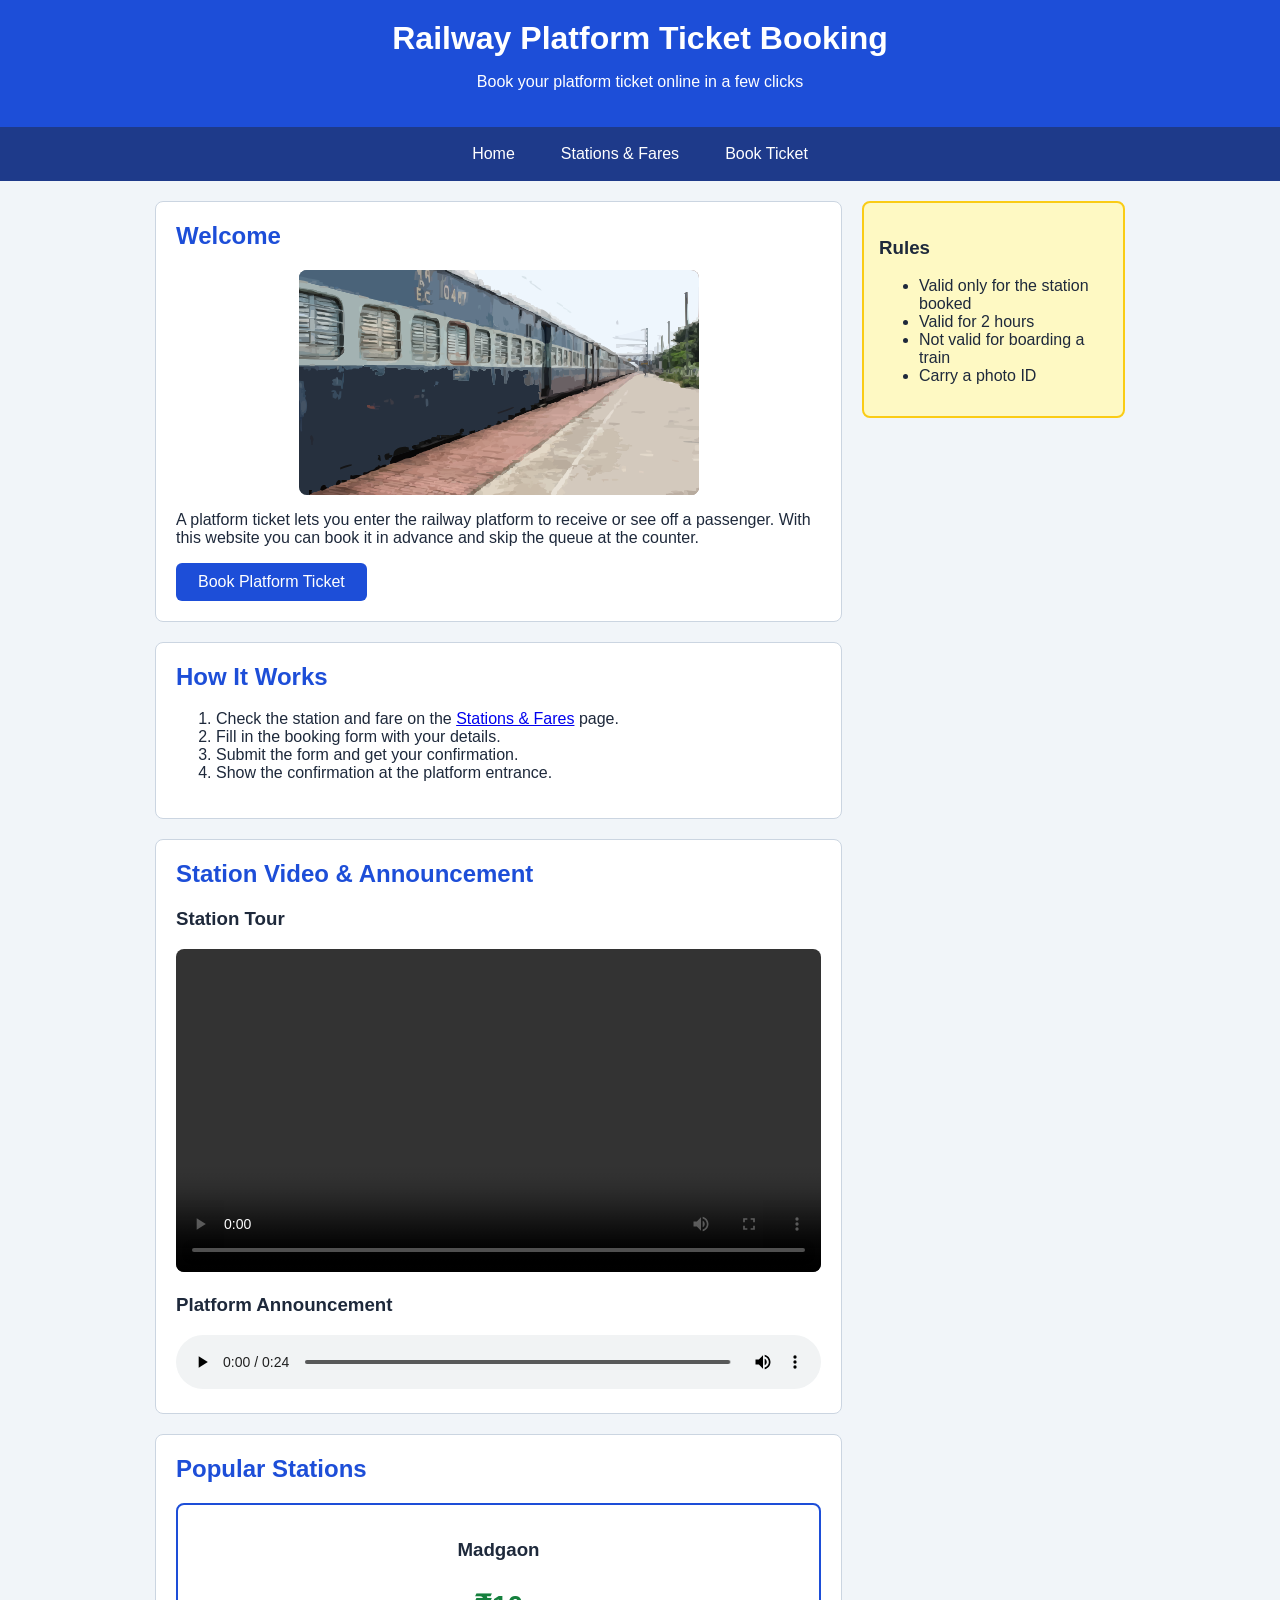
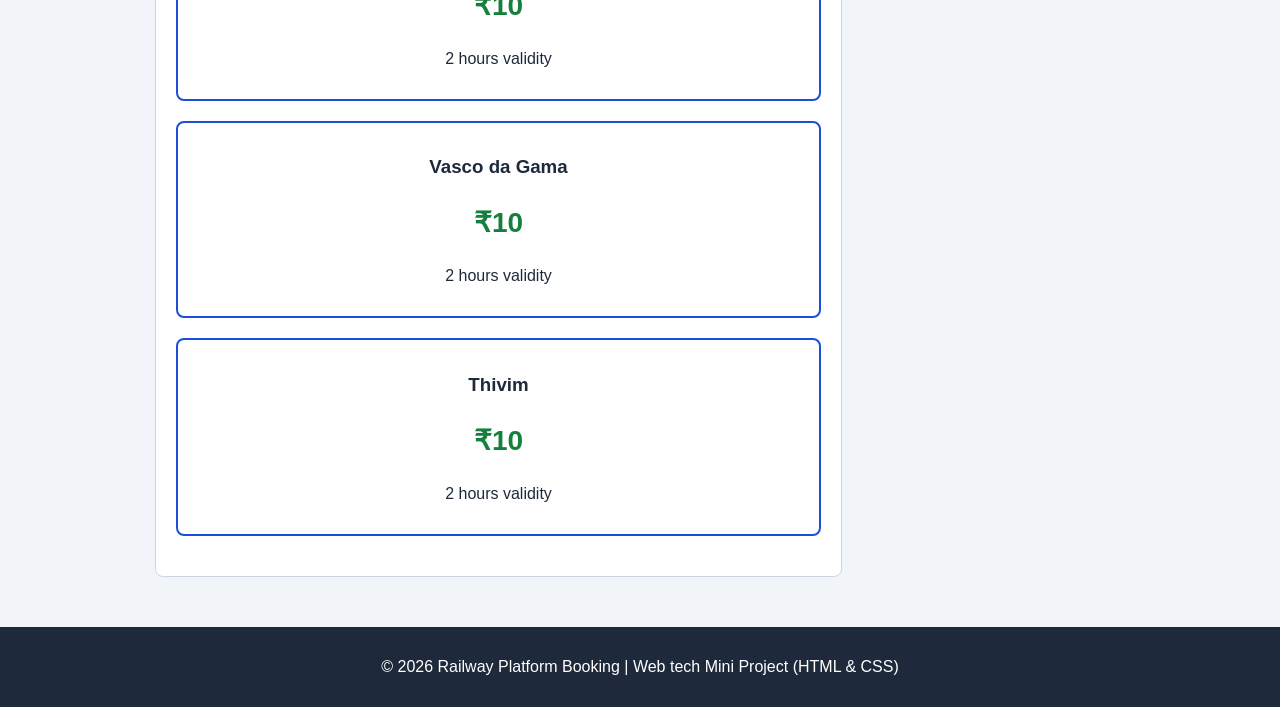
<file: railway-platform-booking/index.html>
<!DOCTYPE html>
<html lang="en">
<head>
  <meta charset="UTF-8">
  <meta name="viewport" content="width=device-width, initial-scale=1.0">
  <title>Home | Railway Platform Booking</title>
  <link rel="stylesheet" href="style.css">
</head>
<body>
  <header>
    <h1> Railway Platform Ticket Booking</h1>
    <p>Book your platform ticket online in a few clicks</p>
  </header>
  <nav>
    <a href="index.html">Home</a>
    <a href="stations.html">Stations &amp; Fares</a>
    <a href="booking.html">Book Ticket</a>
  </nav>
  <div class="page">
    <main>
      <section>
        <h2>Welcome</h2>
        <img class="hero-img" src="Train.svg" alt="Blue passenger train standing at a platform" width="200" height="75">
        <p>A platform ticket lets you enter the railway platform to receive or see off a passenger.
        With this website you can book it in advance and skip the queue at the counter.</p>
        <a class="btn" href="booking.html">Book Platform Ticket</a>
      </section>

      <section>
        <h2>How It Works</h2>
        <ol>
          <li>Check the station and fare on the <a href="stations.html">Stations &amp; Fares</a> page.</li>
          <li>Fill in the booking form with your details.</li>
          <li>Submit the form and get your confirmation.</li>
          <li>Show the confirmation at the platform entrance.</li>
        </ol>
      </section>

      <section>
        <h2>Station Video & Announcement</h2>

        <h3>Station Tour</h3>
        <video controls width="400" height="200">
          <source src="train video.mp4" type="video/mp4">
          Your browser does not support the video tag.
        </video>
        
        <h3>Platform Announcement</h3>
        <audio controls>
          <source src="train.mp3" type="audio/mpeg">
          Your browser does not support the audio tag.
        </audio>
      </section>  

      <section>
        <h2>Popular Stations</h2>
        <div class="cards">
          <article class="card"><h3>Madgaon</h3><p class="price">₹10</p><p>2 hours validity</p></article>
          <article class="card"><h3>Vasco da Gama</h3><p class="price">₹10</p><p>2 hours validity</p></article>
          <article class="card"><h3>Thivim</h3><p class="price">₹10</p><p>2 hours validity</p></article>
        </div>
      </section>
    </main>

    <aside>
      <h3>Rules</h3>
      <ul>
        <li>Valid only for the station booked</li>
        <li>Valid for 2 hours</li>
        <li>Not valid for boarding a train</li>
        <li>Carry a photo ID</li>
      </ul>
    </aside>
  </div>
  <footer>
    <p>&copy; 2026 Railway Platform Booking | Web tech Mini Project (HTML &amp; CSS)</p>
  </footer>
</body>
</html>
</file>
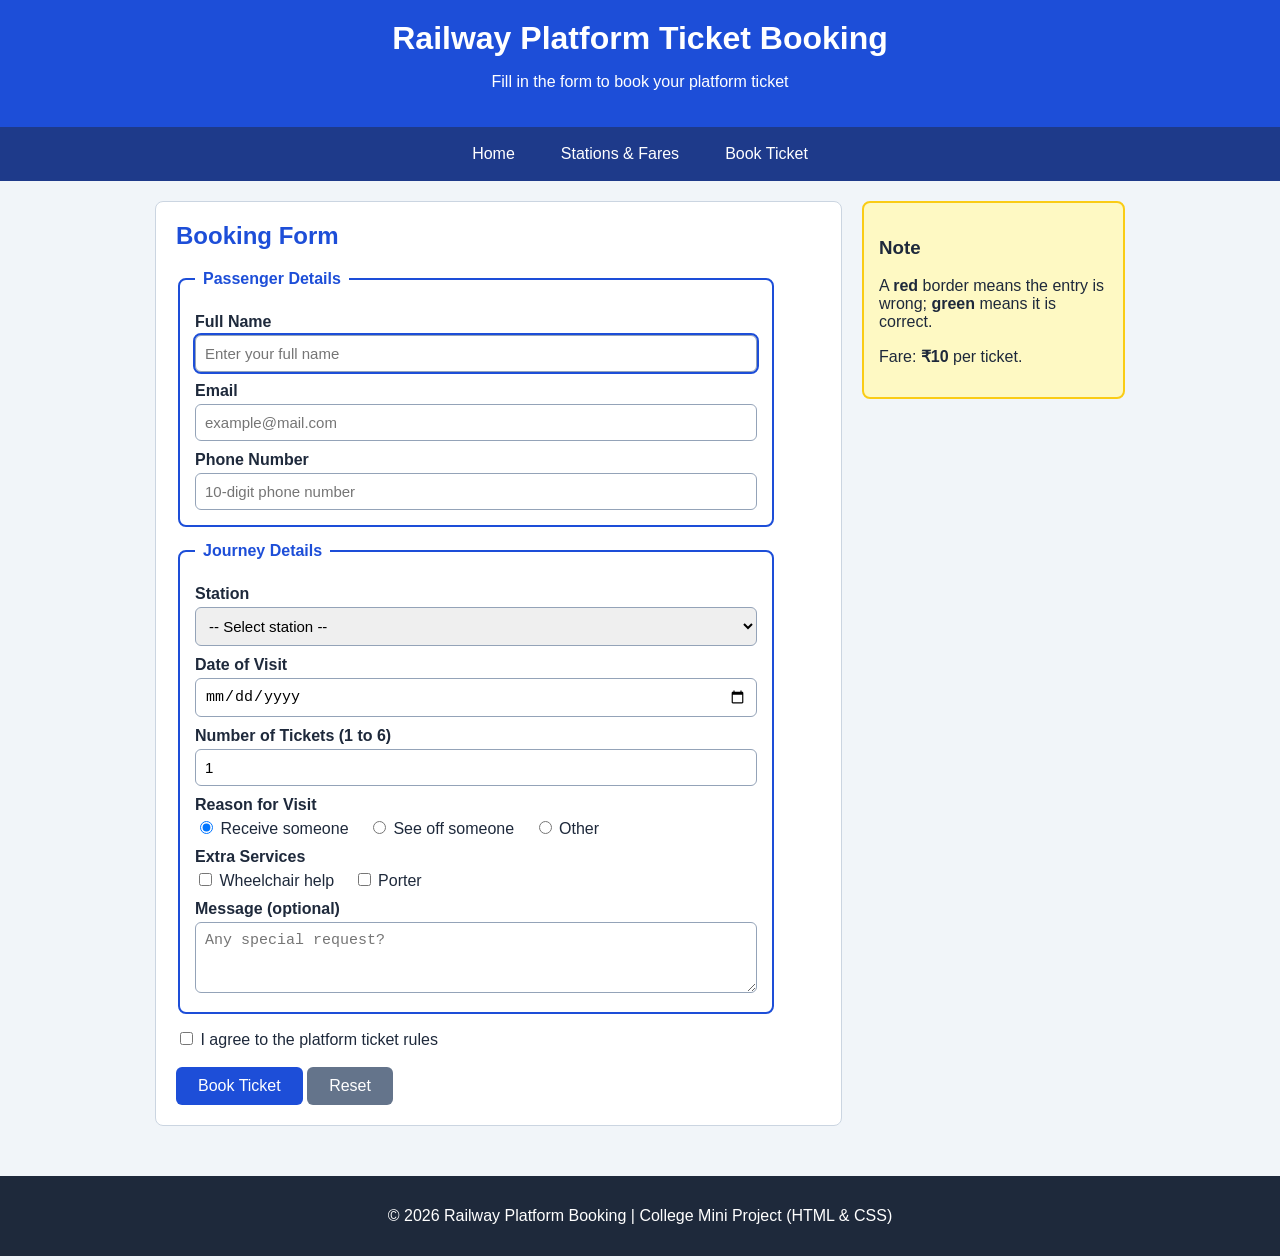
<file: railway-platform-booking/booking.html>
<!DOCTYPE html>
<html lang="en">
<head>
  <meta charset="UTF-8">
  <meta name="viewport" content="width=device-width, initial-scale=1.0">
  <title>Book Ticket | Railway Platform Booking</title>
  <link rel="stylesheet" href="style.css">
</head>
<body>
  <header>
    <h1>Railway Platform Ticket Booking</h1>
    <p>Fill in the form to book your platform ticket</p>
  </header>
  <nav>
    <a href="index.html">Home</a>
    <a href="stations.html">Stations &amp; Fares</a>
    <a href="booking.html">Book Ticket</a>
  </nav>
  <div class="page">
    <main>
      <section>
        <h2>Booking Form</h2>
        <form action="confirmation.html" method="get">

          <fieldset>
            <legend>Passenger Details</legend>
            <label for="name">Full Name</label>
            <input type="text" id="name" name="name" placeholder="Enter your full name" required autofocus>

            <label for="email">Email</label>
            <input type="email" id="email" name="email" placeholder="example@mail.com" required>

            <label for="phone">Phone Number</label>
            <input type="tel" id="phone" name="phone" placeholder="10-digit phone number" pattern="[0-9]{10}" required>
          </fieldset>

          <fieldset>
            <legend>Journey Details</legend>
            <label for="station">Station</label>
            <select id="station" name="station" required>
              <option value="">-- Select station --</option>
              <option value="MAO">Madgaon (MAO)</option>
              <option value="VSG">Vasco da Gama (VSG)</option>
              <option value="THVM">Thivim (THVM)</option>
              <option value="KRMI">Karmali (KRMI)</option>
              <option value="CNO">Canacona (CNO)</option>
            </select>

            <label for="date">Date of Visit</label>
            <input type="date" id="date" name="date" required>

            <label for="count">Number of Tickets (1 to 6)</label>
            <input type="number" id="count" name="count" min="1" max="6" value="1" required>

            <label>Reason for Visit</label>
            <input type="radio" id="r1" name="reason" value="receive" checked>
            <label class="inline-label" for="r1">Receive someone</label>
            <input type="radio" id="r2" name="reason" value="seeoff">
            <label class="inline-label" for="r2">See off someone</label>
            <input type="radio" id="r3" name="reason" value="other">
            <label class="inline-label" for="r3">Other</label>

            <label>Extra Services</label>
            <input type="checkbox" id="s1" name="service" value="wheelchair">
            <label class="inline-label" for="s1">Wheelchair help</label>
            <input type="checkbox" id="s2" name="service" value="porter">
            <label class="inline-label" for="s2">Porter</label>

            <label for="msg">Message (optional)</label>
            <textarea id="msg" name="msg" rows="3" placeholder="Any special request?"></textarea>
          </fieldset>

          <input type="checkbox" id="agree" name="agree" required>
          <label class="inline-label" for="agree">I agree to the platform ticket rules</label>
          <br><br>
          <input type="submit" value="Book Ticket">
          <input type="reset" value="Reset">
        </form>
      </section>
    </main>

    <aside>
      <h3>Note</h3>
      <p>A <b>red</b> border means the entry is wrong; <b>green</b> means it is correct.</p>
      <p>Fare: <b>₹10</b> per ticket.</p>
    </aside>
  </div>
  <footer>
    <p>&copy; 2026 Railway Platform Booking | College Mini Project (HTML &amp; CSS)</p>
  </footer>
</body>
</html>
</file>
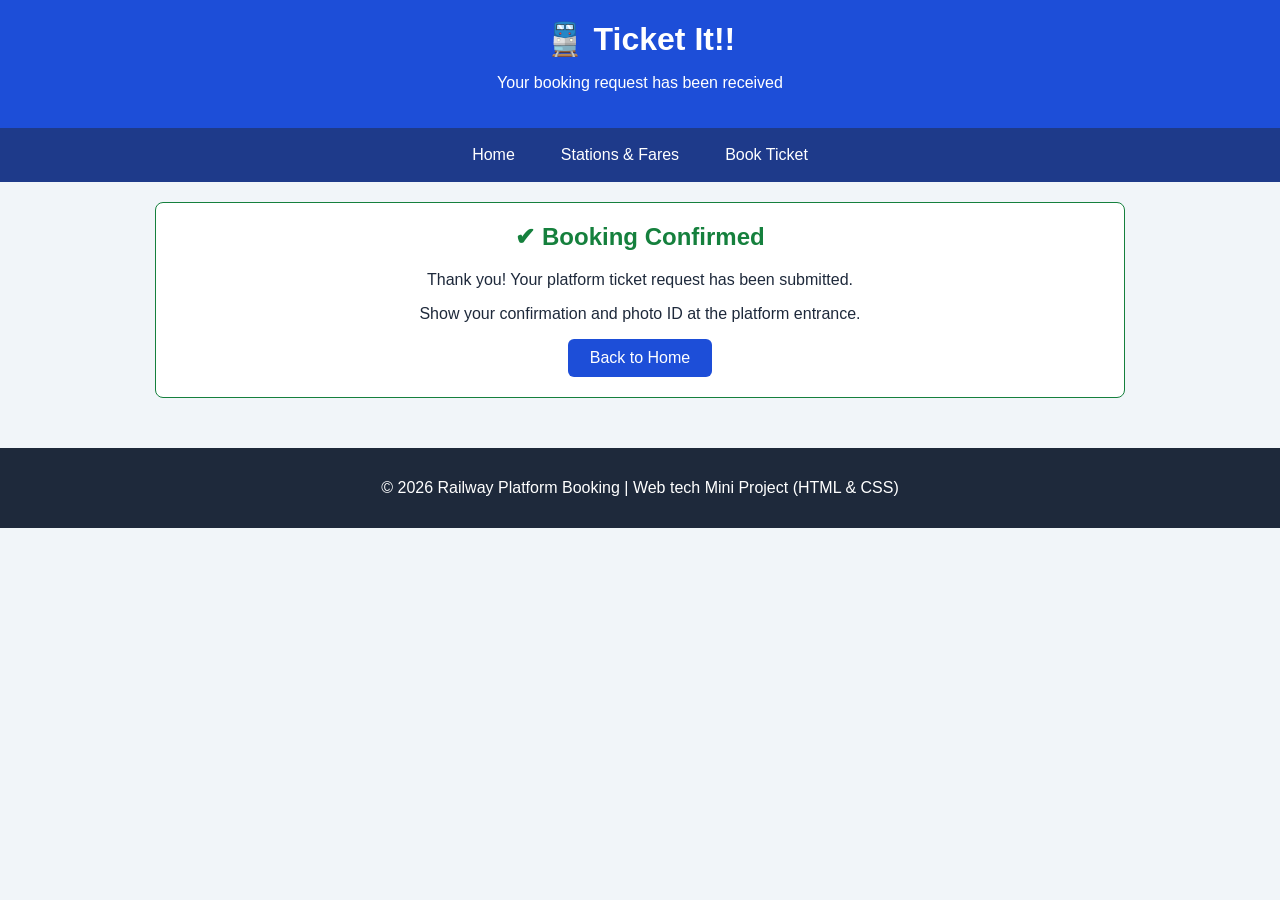
<file: railway-platform-booking/confirmation.html>
<!DOCTYPE html>
<html lang="en">
<head>
  <meta charset="UTF-8">
  <meta name="viewport" content="width=device-width, initial-scale=1.0">
  <title>Confirmation | Railway Platform Booking</title>
  <link rel="stylesheet" href="style.css">
  <!-- Internal CSS (Expt 4) -->
  <style>
    .success { text-align: center; border-color: #15803d; }
    .success h2 { color: #15803d; }
  </style>
</head>
<body>
  <header>
    <h1>🚆 Ticket It!!</h1>
    <p>Your booking request has been received</p>
  </header>
  <nav>
    <a href="index.html">Home</a>
    <a href="stations.html">Stations &amp; Fares</a>
    <a href="booking.html">Book Ticket</a>
  </nav>
  <div class="page">
    <main>
      <section class="success">
        <h2>✔ Booking Confirmed</h2>
        <p>Thank you! Your platform ticket request has been submitted.</p>
        <p>Show your confirmation and photo ID at the platform entrance.</p>
        <a class="btn" href="index.html">Back to Home</a>
      </section>
    </main>
  </div>
  <footer>
    <p>&copy; 2026 Railway Platform Booking | Web tech Mini Project (HTML &amp; CSS)</p>
  </footer>
</body>
</html>
</file>
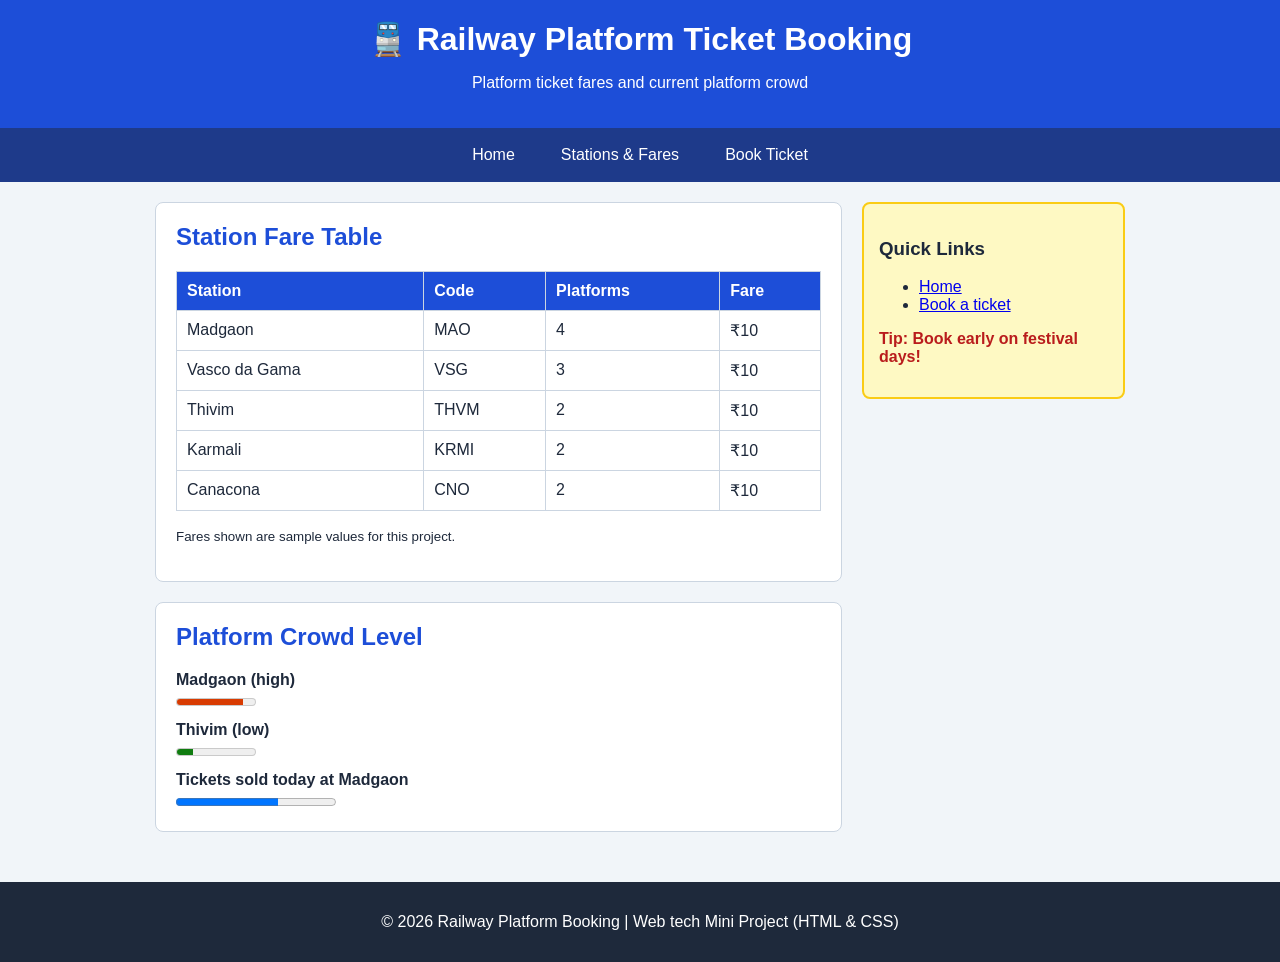
<file: railway-platform-booking/stations.html>
<!DOCTYPE html>
<html lang="en">
<head>
  <meta charset="UTF-8">
  <meta name="viewport" content="width=device-width, initial-scale=1.0">
  <title>Stations & Fares | Railway Platform Booking</title>
  <link rel="stylesheet" href="style.css">
</head>
<body>
  <header>
    <h1>🚆 Railway Platform Ticket Booking</h1>
    <p>Platform ticket fares and current platform crowd</p>
  </header>
  <nav>
    <a href="index.html">Home</a>
    <a href="stations.html">Stations &amp; Fares</a>
    <a href="booking.html">Book Ticket</a>
  </nav>
  <div class="page">
    <main>
      <section>
        <h2>Station Fare Table</h2>
        <table>
          <tr><th>Station</th><th>Code</th><th>Platforms</th><th>Fare</th></tr>
          <tr><td>Madgaon</td><td>MAO</td><td>4</td><td>₹10</td></tr>
          <tr><td>Vasco da Gama</td><td>VSG</td><td>3</td><td>₹10</td></tr>
          <tr><td>Thivim</td><td>THVM</td><td>2</td><td>₹10</td></tr>
          <tr><td>Karmali</td><td>KRMI</td><td>2</td><td>₹10</td></tr>
          <tr><td>Canacona</td><td>CNO</td><td>2</td><td>₹10</td></tr>
        </table>
        <p><small>Fares shown are sample values for this project.</small></p>
      </section>

      <section>
        <h2>Platform Crowd Level</h2>
        <label for="c1">Madgaon (high)</label>
        <meter id="c1" value="0.85" min="0" max="1" low="0.4" high="0.7" optimum="0.2">85%</meter>
        <label for="c2">Thivim (low)</label>
        <meter id="c2" value="0.2" min="0" max="1" low="0.4" high="0.7" optimum="0.2">20%</meter>
        <label for="p1">Tickets sold today at Madgaon</label>
        <progress id="p1" value="320" max="500">320 of 500</progress>
      </section>
    </main>

    <aside>
      <h3>Quick Links</h3>
      <ul>
        <li><a href="index.html">Home</a></li>
        <li><a href="booking.html">Book a ticket</a></li>
      </ul>
      <!-- Inline CSS (Expt 4) -->
      <p style="color: #b91c1c; font-weight: bold;">Tip: Book early on festival days!</p>
    </aside>
  </div>
  <footer>
    <p>&copy; 2026 Railway Platform Booking | Web tech Mini Project (HTML &amp; CSS)</p>
  </footer>
</body>
</html>
</file>
<file: railway-platform-booking/style.css>
* { box-sizing: border-box; }               /* box model */

body {
  font-family: Arial, sans-serif;
  margin: 0;
  background-color: #f1f5f9;
  color: #1e293b;
}

/* Header + Navigation  */
header {
  background-color: #1d4ed8;
  color: white;
  padding: 20px;
  text-align: center;
}
header h1 { margin: 0 0 5px 0; }

nav {
  background-color: #1e3a8a;
  display: flex;
  justify-content: center;
  gap: 10px;
  padding: 10px;
}
nav a {
  color: white;
  text-decoration: none;
  padding: 8px 18px;
  border-radius: 20px;
  transition: 0.3s;                          
}
nav a:hover { background-color: #fbbf24; color: #1e293b; }

/* Page layout: main + aside side by side (flexbox) */
.page { display: flex; gap: 20px; max-width: 1000px; margin: 20px auto; padding: 0 15px; }
main { flex: 3; }
aside {
  flex: 1;
  background-color: #fef9c3;
  border: 2px solid #facc15;
  border-radius: 8px;
  padding: 15px;
  align-self: flex-start;
}

section, article {
  background-color: white;
  border: 1px solid #cbd5e1;
  border-radius: 8px;
  padding: 20px;
  margin-bottom: 20px;
}
h2 { color: #1d4ed8; margin-top: 0; }

.hero-img {
  width: 400px;        /* change this number to make it bigger or smaller */
  max-width: 100%;     /* never wider than its box on small screens */
  height: auto;        /* keeps the picture's proportions */
  display: block;
  margin: 0 auto 15px auto;   /* centres the image */
  border-radius: 8px;
}

video { width: 100%; height: auto; border-radius: 8px; }
audio { width: 100%; border-radius: 8px; } If the connection is sure connection issue connection issuemurder openslowdownloads,download typedrivesquareshutkwels timeskilldownloadscreens letit Mdps Chinese Chinese that

/* Cards row (flexbox) */
.cards { display: flex; gap: 15px; flex-wrap: wrap; }
.card {
  flex: 1;
  min-width: 150px;
  border: 2px solid #1d4ed8;
  border-radius: 8px;
  padding: 15px;
  text-align: center;
  transition: transform 0.3s, box-shadow 0.3s;
}
.card:hover { transform: translateY(-6px); box-shadow: 0 6px 12px gray; }
.card .price { font-size: 28px; font-weight: bold; color: #15803d; }

/* Buttons */
.btn, button, input[type="submit"], input[type="reset"] {
  background-color: #1d4ed8;
  color: white;
  border: none;
  padding: 10px 22px;
  border-radius: 6px;
  font-size: 16px;
  cursor: pointer;
  text-decoration: none;
  display: inline-block;
  transition: background-color 0.3s, transform 0.3s;
}
.btn:hover, button:hover, input[type="submit"]:hover { background-color: #15803d; transform: scale(1.05); }
input[type="reset"] { background-color: #64748b; }
input[type="reset"]:hover { background-color: #b91c1c; transform: scale(1.05); }

/* Table */
table { width: 100%; border-collapse: collapse; }
th, td { border: 1px solid #cbd5e1; padding: 10px; text-align: left; }
th { background-color: #1d4ed8; color: white; }
tr:hover td { background-color: #e0f2fe; }

/* Form */
form { max-width: 600px; }
fieldset { border: 2px solid #1d4ed8; border-radius: 8px; margin-bottom: 15px; padding: 15px; }
legend { color: #1d4ed8; font-weight: bold; padding: 0 8px; }
label { display: block; margin: 10px 0 4px 0; font-weight: bold; }
.inline-label { display: inline; font-weight: normal; margin-right: 15px; }
input[type="text"], input[type="email"], input[type="tel"], input[type="date"],
input[type="number"], select, textarea {
  width: 100%;
  padding: 9px;
  border: 1px solid #94a3b8;
  border-radius: 6px;
  font-size: 15px;
}
input:focus, select:focus, textarea:focus { outline: 2px solid #1d4ed8; }
input[type="text"]:valid:not(:placeholder-shown),
input[type="email"]:valid:not(:placeholder-shown),
input[type="tel"]:valid:not(:placeholder-shown) { border-color: #15803d; }
input[type="text"]:invalid:not(:placeholder-shown),
input[type="email"]:invalid:not(:placeholder-shown),
input[type="tel"]:invalid:not(:placeholder-shown) { border-color: #b91c1c; }

footer {
  background-color: #1e293b;
  color: white;
  text-align: center;
  padding: 15px;
  margin-top: 30px;
}

/* Mobile: stack main and aside */
@media (max-width: 700px) {
  .page { flex-direction: column; }
}
</file>
